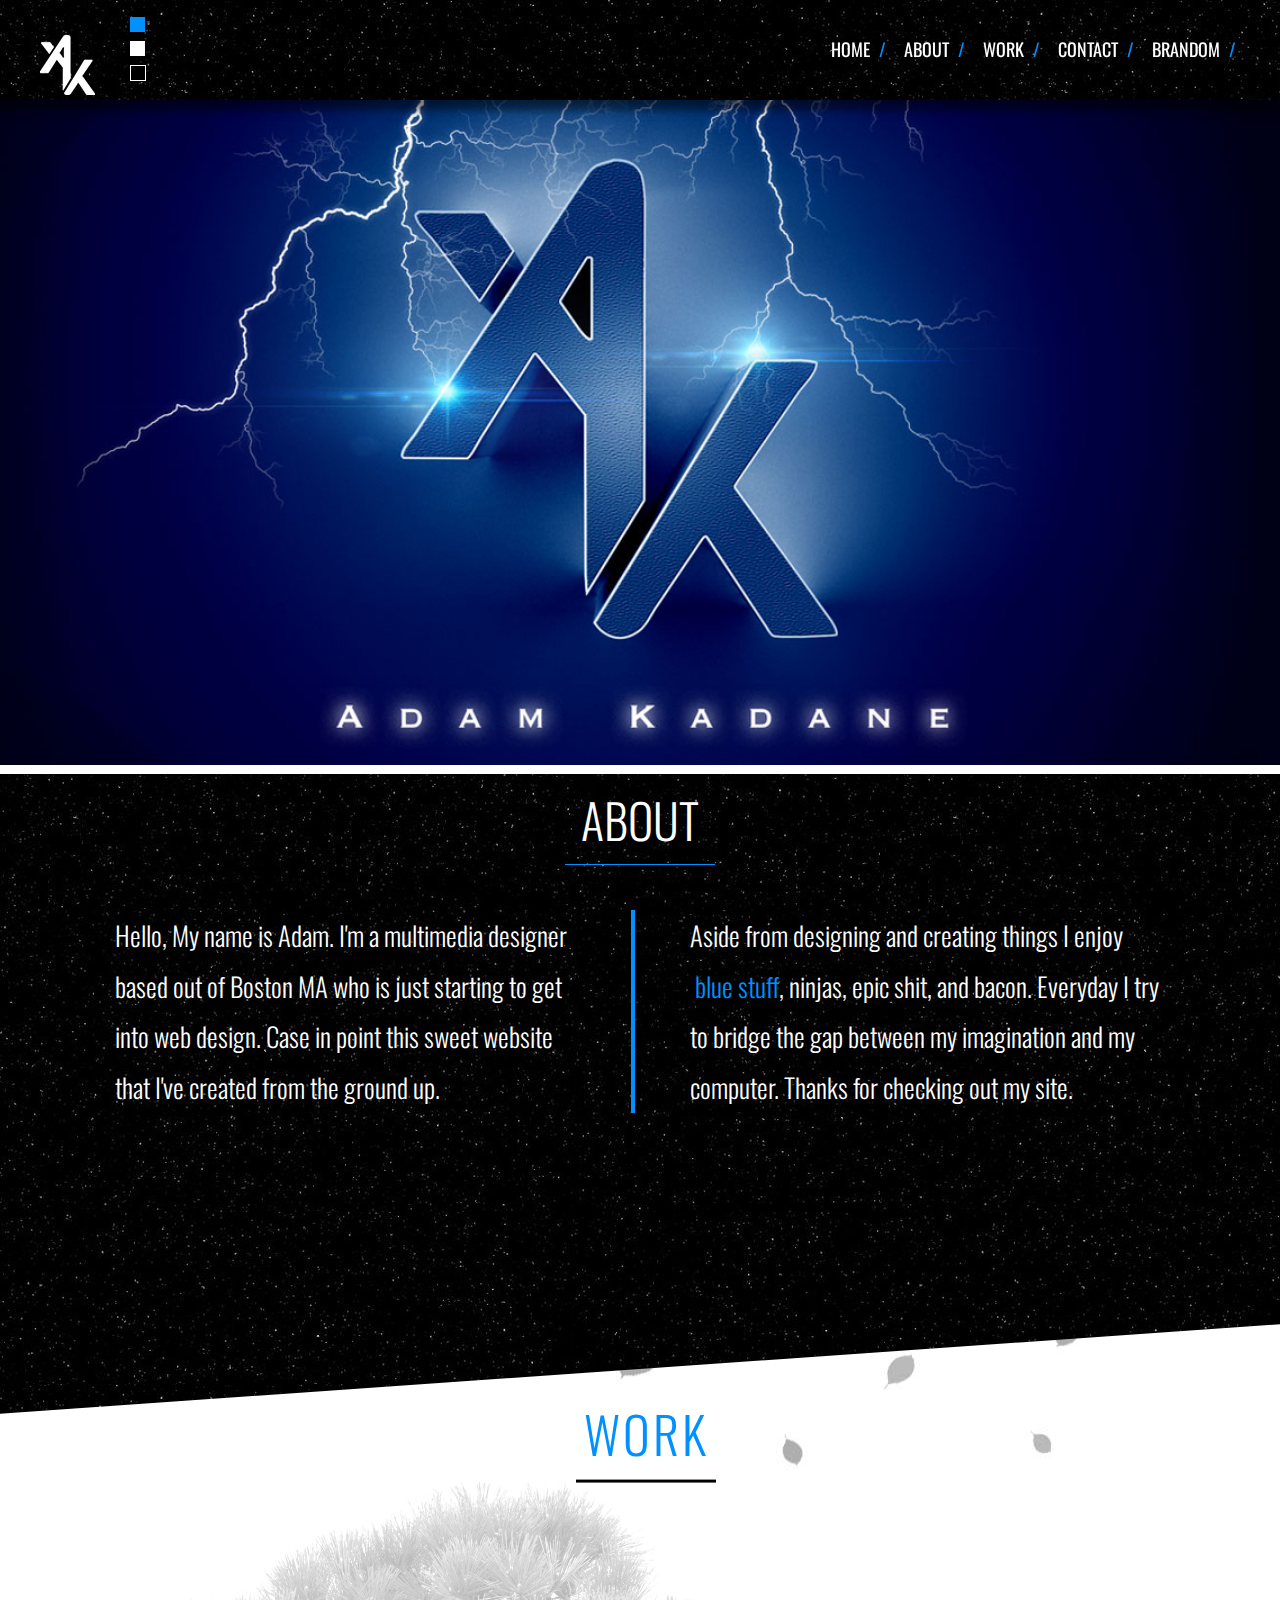
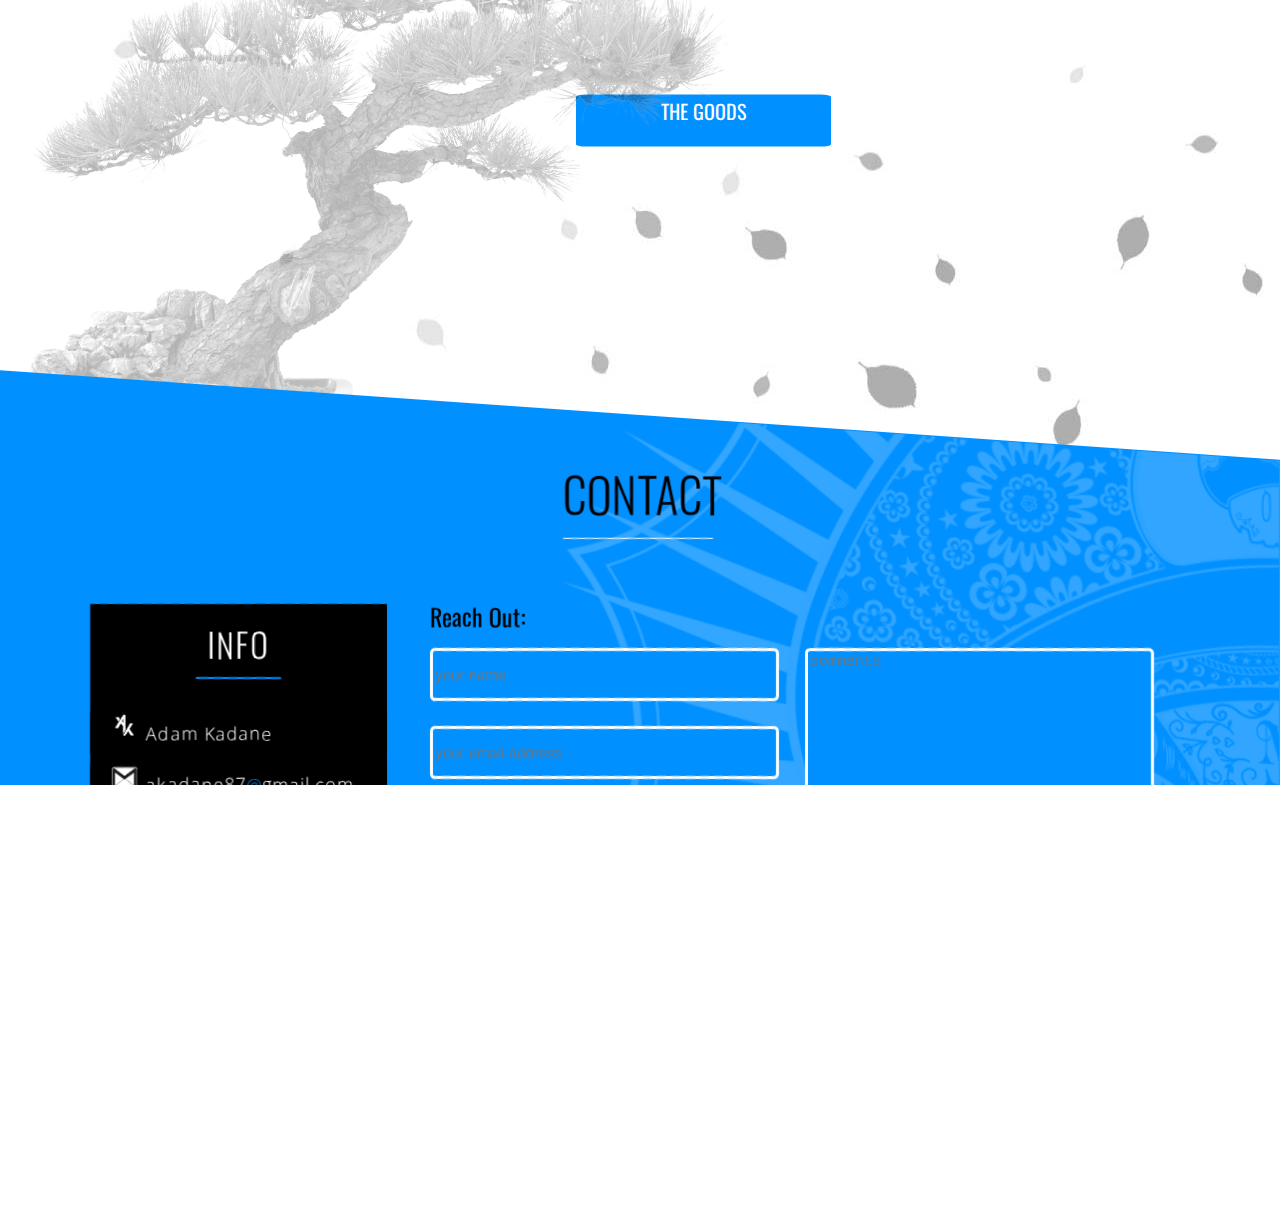
<file: index.html>
<!DOCTYPE html>
<html>
<head>
<title>Home</title>

<!-- LOAD RESET CSS FIRST -->
<link href="css/vendor/reset.css" rel="stylesheet" type="text/css">

<!-- LOAD FONTS -->
<link href='https://fonts.googleapis.com/css?family=Oswald:400,700,300' rel='stylesheet' type='text/css'>
<link href="https://fonts.googleapis.com/css?family=Open+Sans+Condensed:300" rel="stylesheet" type='text/css'>

<!-- LOAD NAVBAR CSS -->
<link href="css/nav_bar.css" rel="stylesheet" type="text/css">

<!-- LOAD MAIN CSS -->
<link href="css/main.css" rel="stylesheet" type="text/css">


<!-- LOAD HOME CSS -->
<link href="css/home.css" rel="stylesheet" type="text/css">

<!-- LOAD FOOTER CSS -->
<link href="css/footer.css" rel="stylesheet" type="text/css">

</head>
<body>

<div class="nav_bar">
	<div class="wrapper_logo">
		<div id="logo_nav"></div>
		<a href="#"><div id="box1" "hvr-grow"></div></a>
		<div id="box2"></div>
		<div id="box3"></div>
	</div>
		<nav>
		<ul>
			<li> <a href="#"> HOME </a><span class="blue"> / </span></li>
			<li> <a href="#about"> ABOUT </a><span class="blue"> / </span></li>
			<li> <a href="work.html"> WORK </a><span class="blue"> / </span></li>
			<li> <a href="#contact"> CONTACT </a><span class="blue"> / </span></li>
			<li> <a href="#"> BRANDOM </a><span class="blue"> / </span></li>
		</ul>
		</nav>
</div>


				<!-- //////    START HERO   /////// -->

<div class="hero"></div>




				<!-- //////    START ABOUT   /////// -->

<div id="about_target"></div>
<div id="about" data-stellar-background-ratio="10">
	<div id="wrapper_title_about"> <h1 class="title_about">ABOUT</h1> </div>
	<div id="wrapper_body_about">
		<div id="wrapper_about_left"> <p class="body_about"> Hello, My name is Adam. I'm a multimedia designer based out of Boston MA who is just starting to get into web design. Case in point this sweet website that I've created from the ground up.</p></div>
		<div id="wrapper_about_right"><p class="body_about">Aside from designing and creating things I enjoy <span class="blue">blue stuff</span>, ninjas, epic shit, and bacon. Everyday I try to bridge the gap between my imagination and my computer. Thanks for checking out my site.</p>
		</div>
	</div>
	<!--<img class="bacon" data-sr="vFactor 0.7, ease-in-out reset" src="images/astro_bacon_596x354_fL.png">-->
	<!--<img class="planet" data-stellar-ratio=".5" data-sr="vFactor 0.7, ease-in-out reset" src="images/planet_436x408.png">-->
</div>


<!-- //////    START WORK   /////// -->

<div id="work">
	<div class="wrapper_title_work"><h1 class="title_work">WORK</h1></div>
	<a href="work.html" class="work_button">THE GOODS</a>
	<!--<a href="work.html"><div class="skull"></div></a>-->
	<!-- <div id="bridge"></div> -->
	<div id="work_background" data-stellar-background-ratio="-2"></div>
	<div id="tree"></div>
</div>

               <!-- //////    START CONTACT   /////// -->

<div id="contact">
	<div id="mario">Its me Mario</div>
	<div id="wrapper_title_contact"> <h1 class="title_contact">CONTACT</h1> </div>

	<div id="wrapper_body_contact">

		<div id="contact_info">
			<div id="info_title_wrapper">
				<h1> INFO </h1>
			</div>
		<div class="icon_body_container_left">
			<div class="icon_wrapper">
				<img src="images/logo_AK_white_75x75.png" class="icon_flex" alt="name">
				<p class="info_description">Adam Kadane</p>
			</div>
			<div class="icon_wrapper">
				<img src="images/gmail2_icon_white_130x130.png" class="icon_flex" alt="email">
				<p class="info_description">akadane87<span class="blue_info">@</span>gmail<span class="blue_info">.</span>com </p>
			</div>
			<div class="icon_wrapper resume_clear_right">
				<a href="#" id="resume">
				<img src="images/resume_icon_white_130x130.png" class="icon_flex" alt="email">
				<p class="info_description">Resume</p>
				</a>
			</div>
		</div>
		<div class="icon_body_container_left">
			<div class="icon_wrapper">
				<img src="images/gmail2_icon_white_130x130.png" class="icon_flex" alt="email">
				<p class="info_description">781<span class="blue_info">-</span>724<span class="blue_info">-</span>4343</p>
			</div>
			<div class="icon_wrapper">
				<a href="https://www.linkedin.com/in/adamkadane">
				<img src="images/linkedin_icon_white_130x130.png" class="icon_flex" alt="email">
				<p class="info_description">linkedin<span class="blue_info">.</span>com<span class="blue_info">/</span>in<span class="blue_info">/</span>adamkadane</p>
				</a>
			</div>
			<div class="icon_wrapper">
				<a href="https://github.com/akadane87">
				<img src="images/linkedin_icon_white_130x130.png" class="icon_flex" alt="email">
				<p class="info_description">github<span class="blue_info">.</span>com<span class="blue_info">/</span>akadane87</p>
				</a>
			</div>
		</div>
		</div> <!-- /////// END INFO BOX //////// -->


			<!-- /////// START FORM //////// -->
		<form id="contact_form">
			<h1 class="contact_subheader"> Reach Out: </h1>
			<div class="form_column" >
				<input type="text" name="Name" placeholder="your name" class="field" required="">
				<input type="text" name="Email" placeholder="your email address" class="field" required="">
				<input type="text" name="Phone" placeholder="your phone (optional)" class="field" >
				<input type="text" name="Subject" placeholder="subject" class="field" required="">
			</div>
			<div class="form_column" >
				<textarea type="text" name="Comments" placeholder="comments" id="comment" required=""></textarea>
				<input type="submit" name="" placeholder="your name"  id="submit" required="" class="hvr-grow">
			</div>
		</form>
		<!-- <div id="wrapper_contact_left"> <p class="body_contact_left"> I am currently taking on new projects. If you feel like I’m the man for the job, please feel free to reach out so we can diccuss things further.</p></div>
		<div id="wrapper_contact_right"><p class="body_contact_right">Whether you would like my services for a project, get extra information about my work, ask me about this site or just say hello then I would love to hear from you.</p>
		</div>
	</div>
	<div id="wrapper_icons">
		<a href="#"><div id="gmail"></div></a>
		<a href="https://www.linkedin.com/in/adamkadane"><div id="linkedin"></div></a>
		<a href="#" id="resume"><div id="resume_icon"></div></a> -->
	</div>
</div> <!-- End Contact -->


	<footer>
		<div class="footer_wrapper_logo">
			<div id="logo_footer"></div>
			<div id="footer_wrapper_text">
				<p class="footer_info">Adam Kadane</p>
				<p class="footer_info">781<span class="blue_span">-</span>724<span class="blue_span">-</span>4343</p>
				<p class="footer_info">akadane87<span class="blue_span">@</span>gmail<span class="blue_span">.</span>com</p>
				<p class="footer_info">akadane87<span class="blue_span">.</span>carbonmade<span class="blue_span">.</span>com</p>
			</div>
		</div>
		<div id="footer_icon_body">
			<div class="footer_icon_wrapper">
				<a href="mailto:akadane87@gmail.com" class="icon_position hvr-grow">
					<div id="footer_gmail"></div>
				</a>
				<a href="https://www.linkedin.com/in/adamkadane" class="icon_position hvr-grow">
					<div id="footer_linkedin"></div>
				</a>
				<a href="#" id="resume" class="icon_position hvr-grow">
					<div  id="footer_resume"></div>
				</a>
			</div>
				<p class="back_to_top">
					<a href="#about_target"><span class="blue_span">/</span>  BACK TO TOP  </a>
				</p>
		</div>
	</footer>

<!-- LOAD JQUERY FIRST -->
<script src="https://code.jquery.com/jquery-1.11.3.min.js"></script>

<!-- LOAD STELLAR  -->
<script type="text/javascript" src="js/vendor/jquery.stellar.js"></script>

<!-- LOAD REVEAL -->
<script type="text/javascript" src="js/vendor/reveal.js"></script>

<!-- LOAD MAIN JS -->
<script type="text/javascript" src="js/main.js"></script>

<!-- LOAD NAVBAR JS -->
<script type="text/javascript" src="js/nav_bar.js"></script>

<!-- LOAD HOME JS -->
<script type="text/javascript" src="js/home.js"></script>

<script type="text/javascript">

    // jQuery snippet for changing HTML form into JSON
    (function ($) {
      $.fn.serializeFormJSON = function () {
        var o = {};
        var a = this.serializeArray();
        $.each(a, function () {
          if (o[this.name]) {
            if (!o[this.name].push) { o[this.name] = [o[this.name]]; }
            o[this.name].push(this.value || '');
          } else { o[this.name] = this.value || ''; }
        });
        return o;
      };
    })(jQuery);

    // When  the form is submitted...
    $('#contact_form').submit(function(e) {
      // prevent default submiting form
      e.preventDefault();

      // serialize data to JSON
      var data = $('#contact_form').serializeFormJSON();

      $.ajax({
      	// OUR API GOES HERE
        url: 'https://sheetsu.com/apis/v1.0/27022a0d7e30',
        data: data,
        dataType: 'json',
        type: 'POST',

        // place for handling successful response
        // showing (redirecting to) something like /thanks.html
        // page could be a good idea
        success: function(data) {
          // window.location.href = 'thank_you.html';
          alert("Form Submitted");
        },

        // handling error response
        error: function(data) {
        	alert("Error, please submit again.");
          console.log(data);
        }
      });

      return false;
    });
</script>

</body>
</html>
</file>
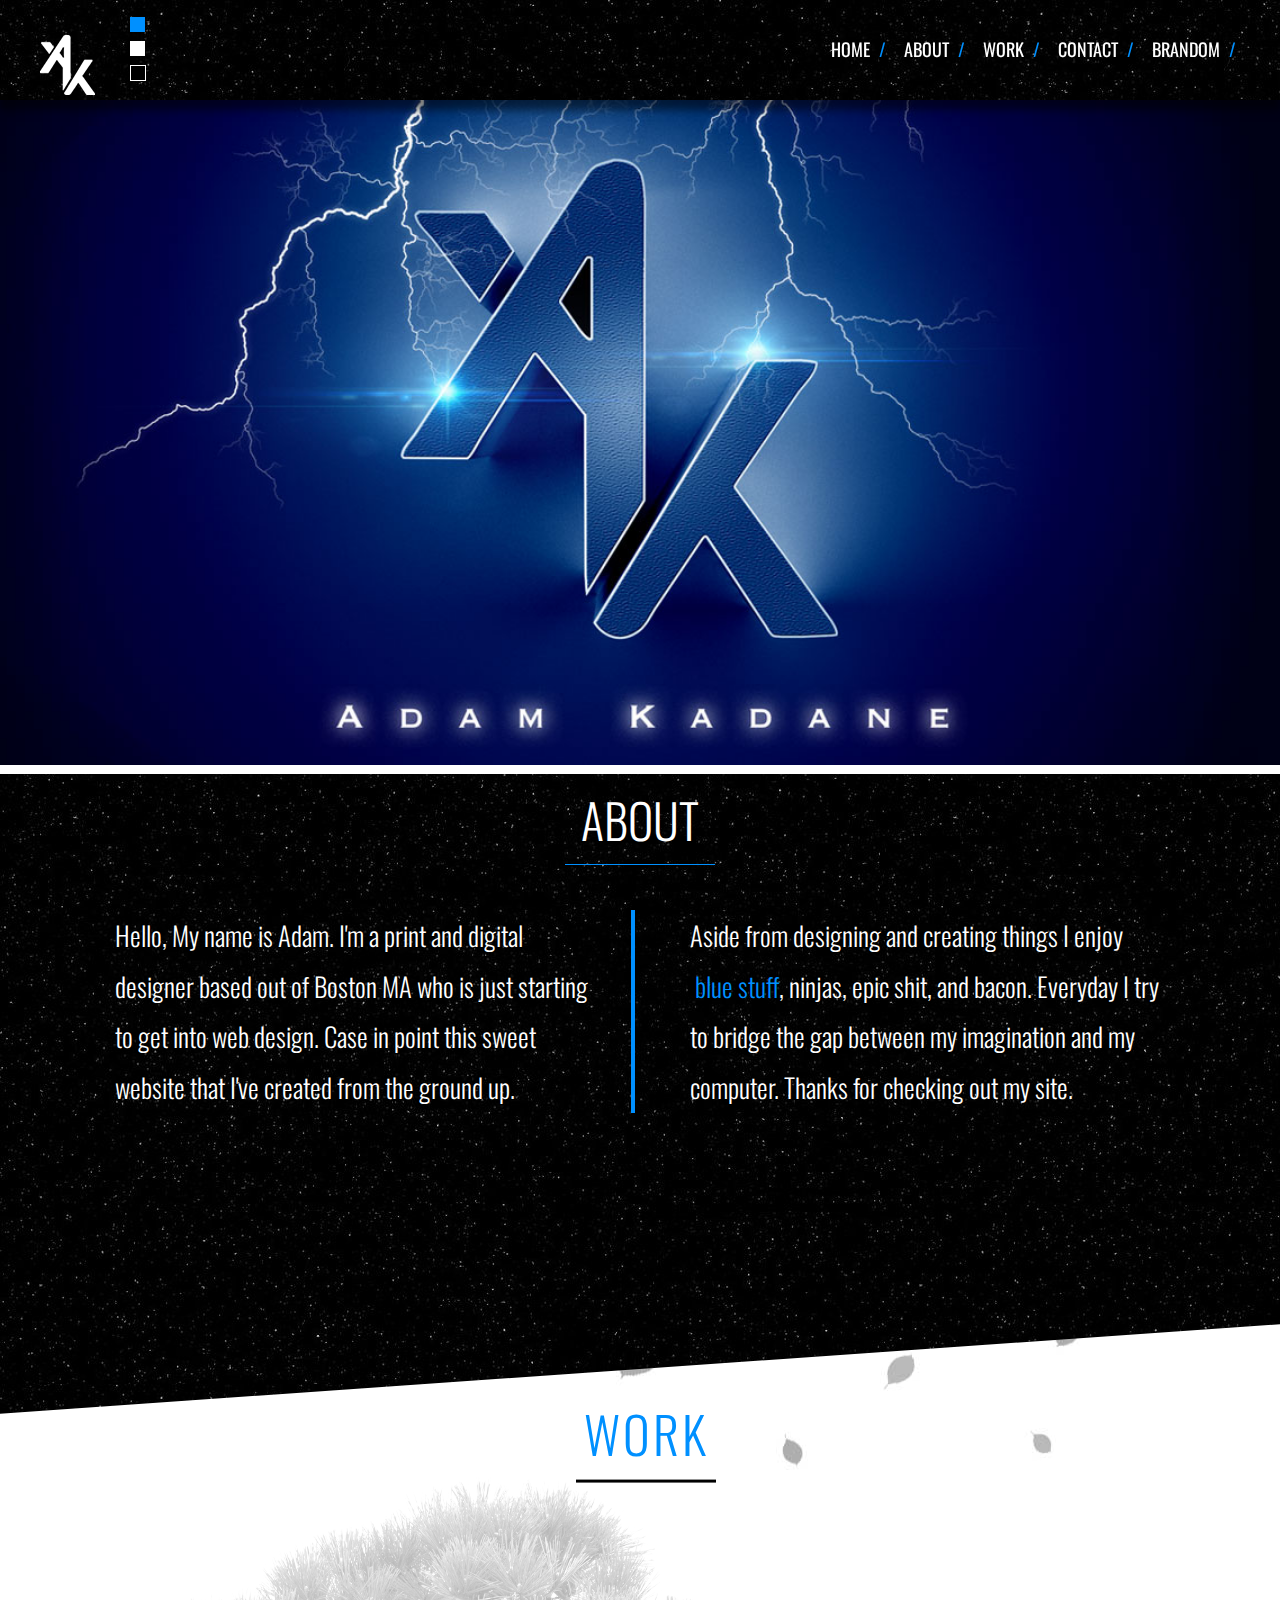
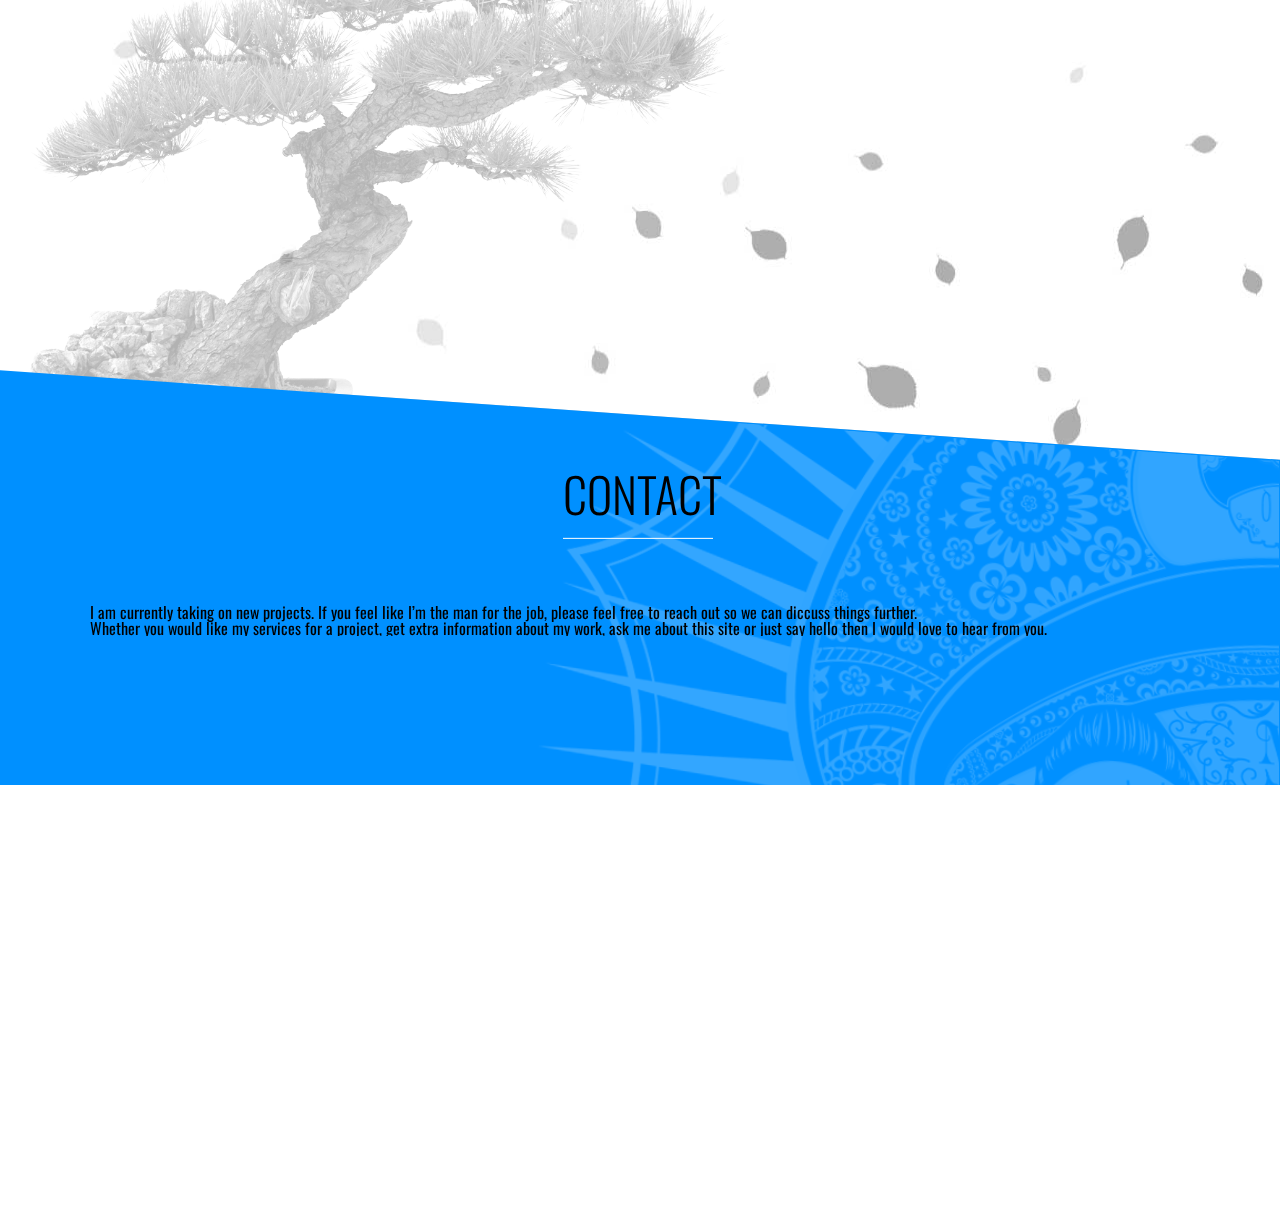
<file: home.html>
<!DOCTYPE html>
<html>
<head>
<title>Home</title>

<!-- 
LOAD RESET CSS FIRST -->
<link href="css/vendor/reset.css" rel="stylesheet" type="text/css">

<!-- LOAD FONTS -->
<link href='http://fonts.googleapis.com/css?family=Oswald:400,700,300' rel='stylesheet' type='text/css'>

<!-- LOAD MAIN CSS -->
<link href="css/main.css" rel="stylesheet" type="text/css">


<!-- LOAD NAVBAR CSS -->
<link href="css/nav_bar.css" rel="stylesheet" type="text/css">

<!-- LOAD HOME CSS -->
<link href="css/home.css" rel="stylesheet" type="text/css">

<!-- LOAD FOOTER CSS -->
<link href="css/footer.css" rel="stylesheet" type="text/css">

</head>
<body>

<div class="nav_bar">
	<div class="wrapper_logo">
		<div id="logo_nav"></div>
		<a href="#"><div id="box1" "hvr-grow"></div></a>
		<div id="box2"></div>
		<div id="box3"></div>
	</div>
		<nav>
		<ul>
			<li> <a href="#"> HOME </a><span class="blue"> / </span></li>
			<li> <a href="#about"> ABOUT </a><span class="blue"> / </span></li>
			<li> <a href="work.html"> WORK </a><span class="blue"> / </span></li>
			<li> <a href="#contact"> CONTACT </a><span class="blue"> / </span></li>
			<li> <a href="#"> BRANDOM </a><span class="blue"> / </span></li>
		</ul>
		</nav>
</div>

<div class="hero"></div>
<div id="about_target"></div>
<div id="about" data-stellar-background-ratio="10">
	<div id="wrapper_title_about"> <h1 class="title_about">ABOUT</h1> </div>
	<div id="wrapper_body_about">
		<div id="wrapper_about_left"> <p class="body_about"> Hello, My name is Adam. I'm a print and digital designer based out of Boston MA who is just starting to get into web design. Case in point this sweet website that I've created from the ground up.</p></div>
		<div id="wrapper_about_right"><p class="body_about">Aside from designing and creating things I enjoy <span class="blue">blue stuff</span>, ninjas, epic shit, and bacon. Everyday I try to bridge the gap between my imagination and my computer. Thanks for checking out my site.</p>
		</div>
	</div>
	<img class="bacon" data-sr="vFactor 0.7, ease-in-out reset" src="images/astro_bacon_596x354_fL.png">
	<img class="planet" data-stellar-ratio=".5" data-sr="vFactor 0.7, ease-in-out reset" src="images/planet_436x408.png">
</div>

<div id="work">
	<div class="wrapper_title_work"><h1 class="title_work">WORK</h1></div>
	<a href="work.html"><div class="skull"></div></a>
	<!-- <div id="bridge"></div> -->
	<div id="work_background" data-stellar-background-ratio="-2"></div>
	<div id="tree"></div>
</div>


<div id="contact">
	<div id="mario">Its me Mario</div>
	<div id="wrapper_title_contact"> <h1 class="title_contact">CONTACT</h1> </div>
	<div id="wrapper_body_contact">
		<div id="wrapper_contact_left"> <p class="body_contact_left"> I am currently taking on new projects. If you feel like I’m the man for the job, please feel free to reach out so we can diccuss things further.</p></div>
		<div id="wrapper_contact_right"><p class="body_contact_right">Whether you would like my services for a project, get extra information about my work, ask me about this site or just say hello then I would love to hear from you.</p>
		</div>
	</div>
	<div id="wrapper_icons">
		<a href="#"><div id="gmail"></div></a>
		<a href="https://www.linkedin.com/in/adamkadane"><div id="linkedin"></div></a>
		<a href="#" id="resume"><div id="resume_icon"></div></a>
	</div>
</div>

<footer>
<div class="footer_wrapper_logo">
	<div id="logo_footer"></div>
		
</div>
</footer>

<!-- LOAD JQUERY FIRST -->
<script src="http://code.jquery.com/jquery-1.11.3.min.js"></script>

<!-- LOAD STELLAR  -->
<script type="text/javascript" src="js/vendor/jquery.stellar.js"></script>

<!-- LOAD REVEAL -->
<script type="text/javascript" src="js/vendor/reveal.js"></script>

<!-- LOAD MAIN JS -->
<script type="text/javascript" src="js/main.js"></script>

<!-- LOAD NAVBAR JS -->
<script type="text/javascript" src="js/nav_bar.js"></script>

<!-- LOAD HOME JS -->
<script type="text/javascript" src="js/home.js"></script>


</body>
</html>
</file>
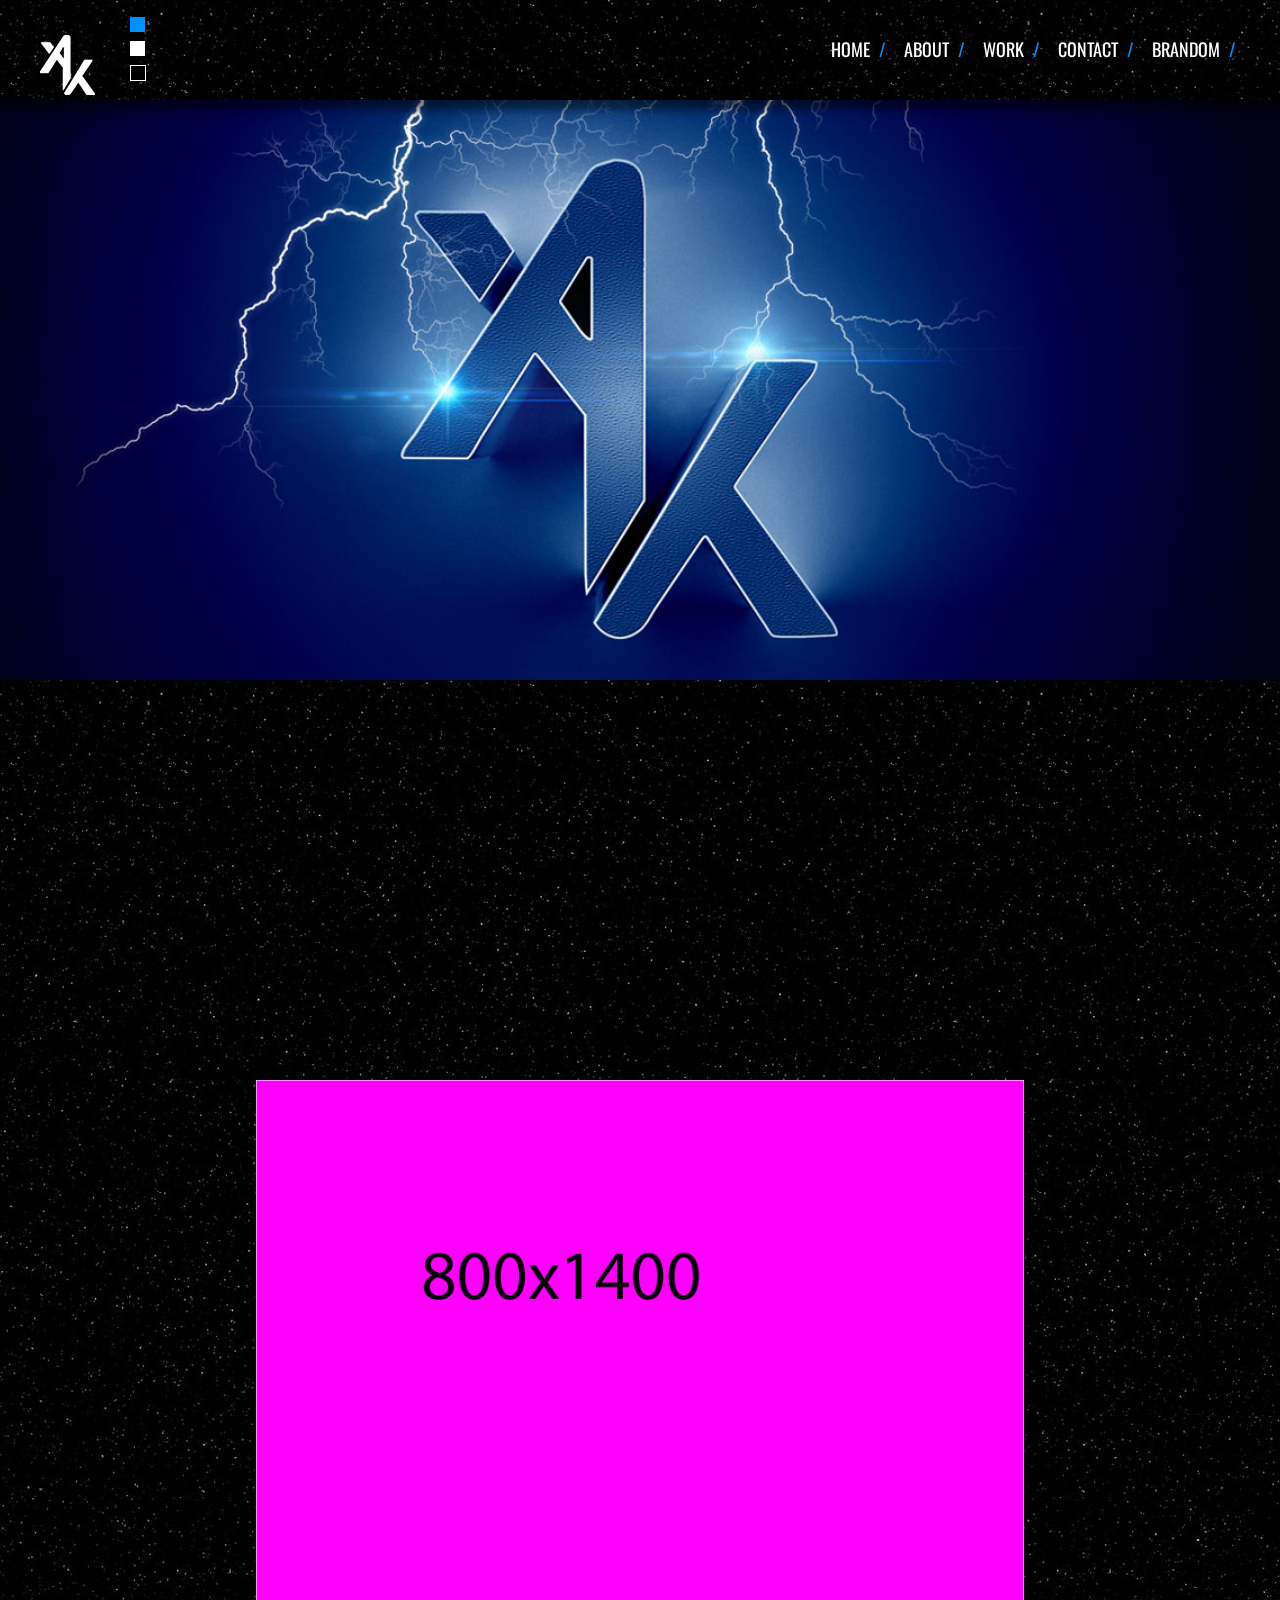
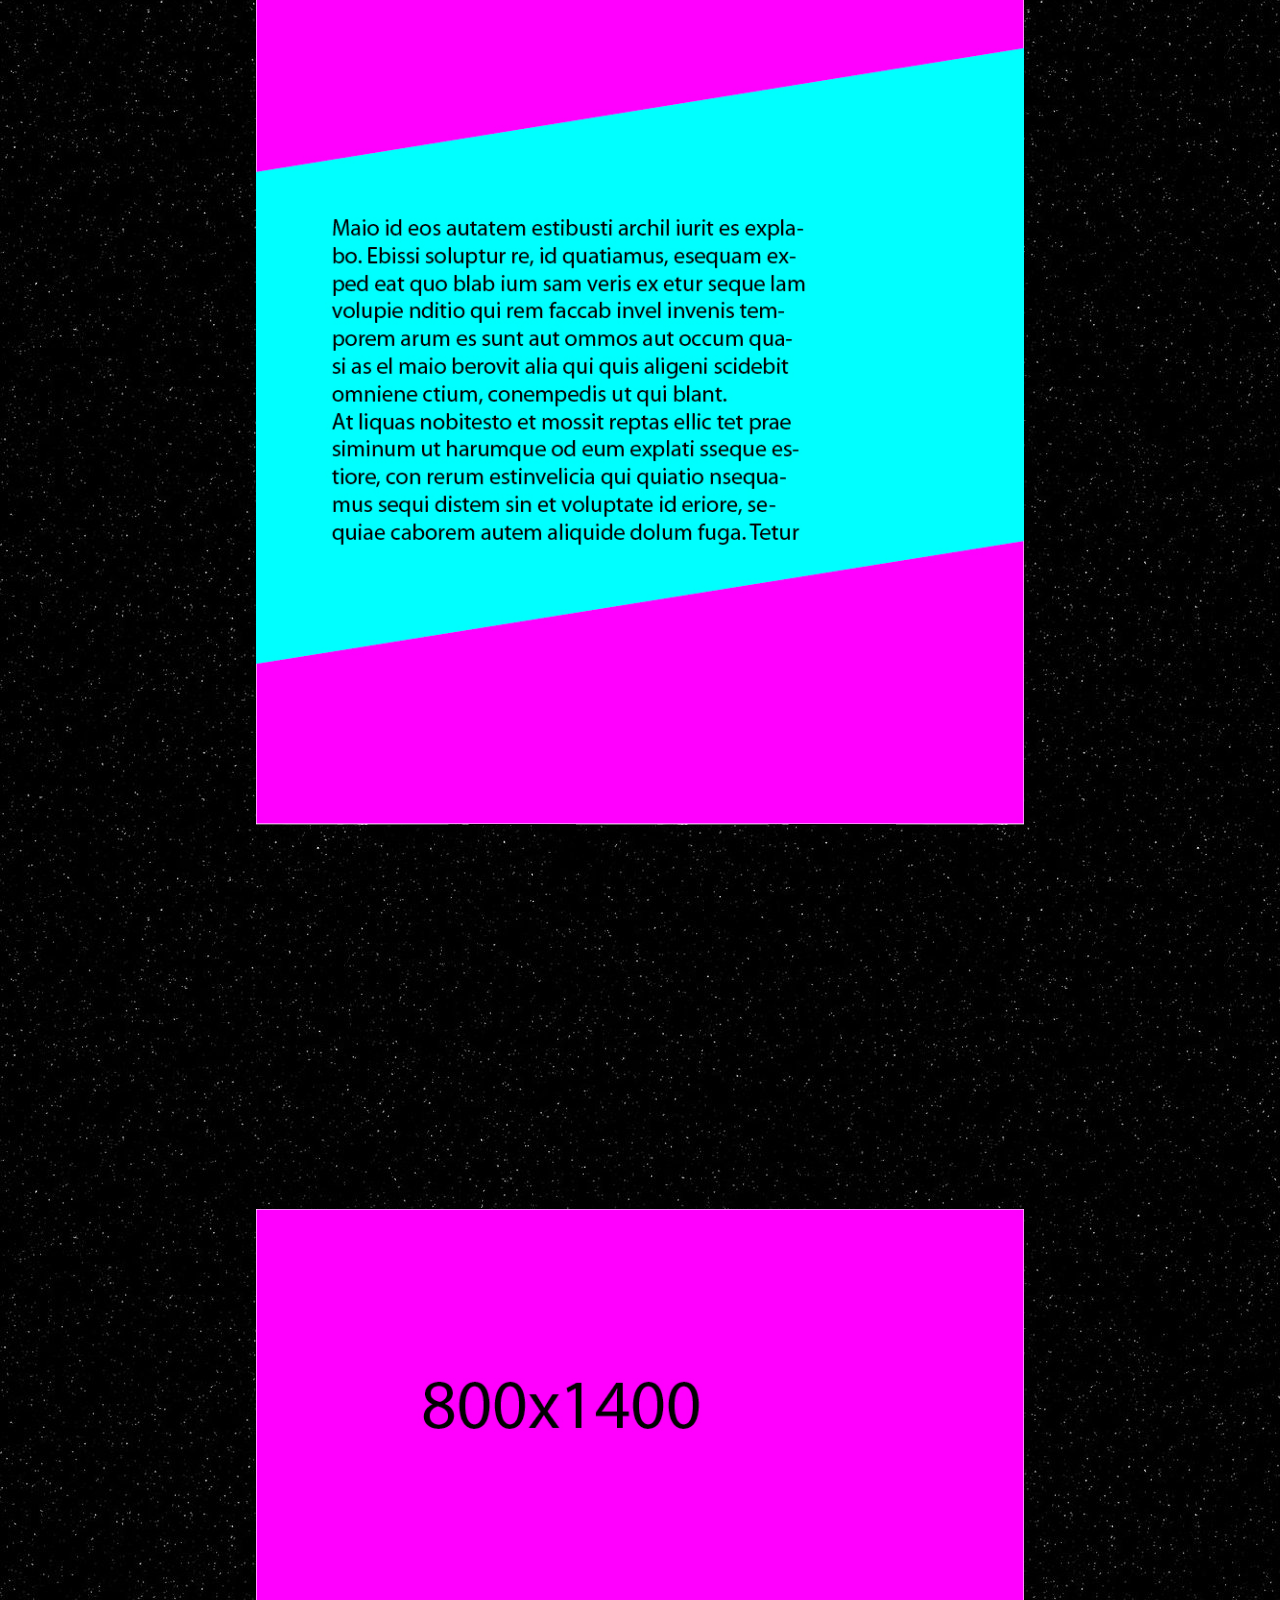
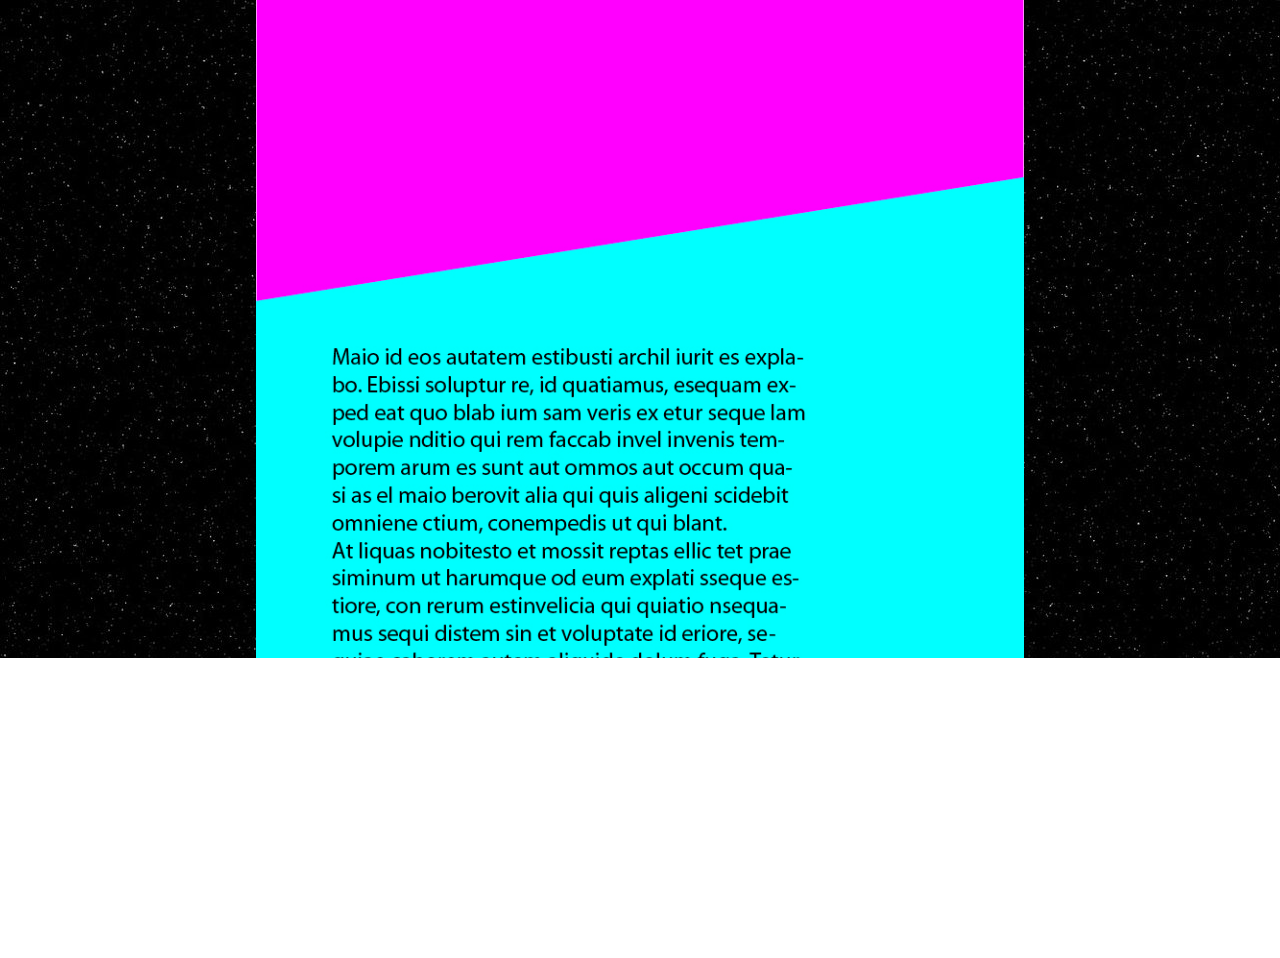
<file: work2.html>
<!DOCTYPE html>
<html>
<head>
<title>Work</title>

<!-- 
LOAD RESET CSS FIRST -->
<link href="css/vendor/reset.css" rel="stylesheet" type="text/css">

<!-- LOAD LIGHTBOX -->
<link href="css/vendor/lightbox.css" rel="stylesheet" type="text/css">

<!-- LOAD FONTS -->
<link href='http://fonts.googleapis.com/css?family=Oswald' rel='stylesheet' type='text/css'>

<!-- LOAD MAIN CSS -->
<link href="css/main.css" rel="stylesheet" type="text/css">


<!-- LOAD NAVBAR CSS -->
<link href="css/nav_bar.css" rel="stylesheet" type="text/css">

<!-- LOAD WORK CSS -->
<link href="css/work.css" rel="stylesheet" type="text/css">


</head>
<body>



<div class="nav_bar">
	<div class="wrapper_logo">
		<div id="logo_nav"></div>
		<a href="#"><div id="box1" "hvr-grow"></div></a>
		<div id="box2"></div>
		<div id="box3"></div>
	</div>
	<nav>
		<ul>
			<li> <a href="#"> HOME </a><span class="blue"> / </span></li>
			<li> <a href="#about"> ABOUT </a><span class="blue"> / </span></li>
			<li> <a href="work.html"> WORK </a><span class="blue"> / </span></li>
			<li> <a href="#contact"> CONTACT </a><span class="blue"> / </span></li>
			<li> <a href="#"> BRANDOM </a><span class="blue"> / </span></li>
		</ul>
	</nav>
</div>


<!-- ///////   FIRST BACKGROUND IMAGE   /////// -->
<div class="hero"></div>



<!-- ///////   PROJECT MAIN   /////// -->
<div id="about_target"></div>
<div class="project_main" data-stellar-background-ratio="10">
	<div id="wrapper_title_about"> 
		<h1 class="title_about">SCROLL DOWN</h1> 
	</div>
	<div class="project_wrapper"> 
		
		<!-- 	Image Lightbox
		thumbnail class creates size of lightbox thumbnail
		thumbnail-pic1 is the thumbnail background image -->
		<div class="thumbnail thumbnail-pic1">
			<!-- href is the first lightbox image that pops up -->
			<a href="images/mario_1440x700.png" data-lightbox="image-1" data-title="My Caption">
				<!-- src is the project desciption in front of thumbnail -->
			   <img src="images/ProjectThumb1_800x1400.jpg">
			</a>
			<!-- Add additonal a href's after "project descrition" to add to gallery
			data-lightbox "name" must match for gallery -->
			<a href="images/tree_692x569.png" data-lightbox="image-1" data-title="My Caption"></a>
		</div>


	</div>


<div class="project_wrapper"> 
		
		<!-- 	Image Lightbox
		thumbnail class creates size of lightbox thumbnail
		thumbnail-pic1 is the thumbnail background image -->
		<div class="thumbnail thumbnail-pic1">
			<!-- href is the first lightbox image that pops up -->
			<a href="images/mario_1440x700.png" data-lightbox="images-2" data-title="My Caption">
				<!-- src is the project desciption in front of thumbnail -->
			   <img src="images/ProjectThumb1_800x1400.jpg">
			</a>
			<!-- Add additonal a href's after "project descrition" to add to gallery
			data-lightbox "name" must match for gallery -->
			<a href="images/tree_692x569.png" data-lightbox="images-2" data-title="My Caption"></a>
		</div>


	</div>

</div>


<!-- LOAD JQUERY FIRST -->
<script src="http://code.jquery.com/jquery-1.11.3.min.js">
</script>

<!-- LOAD STELLAR  -->
<script type="text/javascript" src="js/vendor/jquery.stellar.js"></script>

<!-- LOAD REVEAL -->
<script type="text/javascript" src="js/vendor/reveal.js"></script>

<!-- LOAD LIGHTBOX -->
<script type="text/javascript" src="js/vendor/lightbox.js"></script>

<!-- LOAD MAIN JS -->
<script type="text/javascript" src="js/main.js"></script>

<!-- LOAD NAVBAR JS -->
<script type="text/javascript" src="js/nav_bar.js"></script>
</body>
</file>
<file: css/nav_bar.css>
/* NAVBAR STYLES */
.nav_bar{
	margin: auto;
	width: 100%;
	height: 100px;
	position: fixed;
	background-image: url(../images/starry_sky.jpg);
	box-shadow: 0px 10px 8px rgba(0, 0, 0, 0.5);
	z-index: 5000;
}

/* NAVBAR LOGO STYLES */
.wrapper_logo {
	float: left;
}
#logo_nav {
	width: 75px;
	height: 75px;
	background-image: url(../images/logo_AK_white_75x75.png);
	background-repeat: no-repeat;
	clear: right;
	float: left;
	margin: 13px 25px 0px 30px;
}
#box1{
	width: 15px;
	height: 15px;
	background-color: rgb(0, 144, 255);
	margin: 17px 15px 9px 130px;
}
#box2{
	width: 15px;
	height: 15px;
	background-color: white;
	margin: 5px 15px 9px 130px;
}
#box3{
	width: 14px;
	height: 14px;
	background-color: black;
	border: 1px solid white;
	margin: 5px 15px 9px 130px;
}
/* NAVBAR LIST STYLES */
.nav_bar nav {
	float: right;
	margin-right: 2%;
	margin-top: 40px;

}

/*@media screen and (max-width: 860px) {
    .nav_bar nav{
        padding-bottom: 35px;

    }*/

.nav_bar ul {
	list-style: none;
}
.nav_bar li {
	display: inline-block;
	float: left;
	color: white;
	background-color: ;
	padding-right: 18px;
	font-size: 18px;
}
/* NAVBAR LINK STYLES */
a {
	text-decoration: none;
}
a:link {
    text-decoration: none;
    color: white;
}
a:visited {
    text-decoration: none;
    color: white;
}
a:hover {
    background-color: rgb(0,144,255);
}
a:active {
    text-decoration: none;
}
.blue{
	color: rgb(0, 144, 255);
	padding-left: 5px;
}
</file>
<file: css/main.css>
/* MAIN STYLES */
html, body {
	font-family: 'Oswald', sans-serif;
  max-width: 100%;
  overflow-x: hidden;
}
.main{
	background-image: url(../images/starry_sky_invert.jpg);
	position: fixed;
}

/* HERO IMAGE STYLES */
.hero{
	height: 75%;
  width: 100%;
  background-image: url(../images/AK_3d_1430x600_high.jpg);
  background-size: cover;
	background-position: center;
  position: fixed;
  top: 90px;
  z-index: -1;
}

@media (max-width: 1025px) {
.hero {
    height: 60%;
    top: 100px;
	}
}

@media (max-width: 830px) {
.hero {
    height: 60%;
    top: 100px;
	}
}

@media (max-width: 630px) {
.hero {
    height: 55%;
    top: 100px;
	}
}

/* GROW EFFECT */
.hvr-grow {
  display: inline-block;
  vertical-align: middle;
  -webkit-transform: translateZ(0);
  transform: translateZ(0);
  box-shadow: 0 0 1px rgba(0, 0, 0, 0);
  -webkit-backface-visibility: hidden;
  backface-visibility: hidden;
  -moz-osx-font-smoothing: grayscale;
  /**** how long it takes to grow *****/
  -webkit-transition-duration: 0.3s;
  transition-duration: 0.3s;
  -webkit-transition-property: transform;
  transition-property: transform;
}
.hvr-grow:hover, .hvr-grow:focus, .hvr-grow:active {
 /*** how large it grows ***/
  -webkit-transform: scale(1.1);
  transform: scale(1.1);
}
</file>
<file: css/home.css>
/* ABOUT SECTION STYLES*/
#about {
    width: 100%;
    height: 760px;
    background-image: url(../images/starry_sky.jpg);
    position: relative;
    top: 86vh;
}

@media (max-width: 1025px) {
	#about {
    width: 100%;
    height: 760px;
    background-image: url(../images/starry_sky.jpg);
    position: relative;
    top: 72vh;
	}
}

@media (max-width: 830px) {
	#about {
    width: 100%;
    height: 760px;
    background-image: url(../images/starry_sky.jpg);
    position: relative;
    top: 72vh;
	}
}

@media (max-width: 630px) {
	#about {
    width: 100%;
    height: 760px;
    background-image: url(../images/starry_sky.jpg);
    position: relative;
    top: 67vh;
	}
}

#wrapper_title_about{
	width: 150px;
	margin: auto;
	border-bottom: solid 1px rgb(0, 144, 255);
}
.title_about{
	text-align: center;
	color: white;
	font-size: 36pt;
	font-weight: 300;
	padding-bottom: 20px;
	padding-top: 22px;
}
#wrapper_body_about{
	width: 1050px;
	margin:auto;
	padding-top: 45px;
}
#wrapper_about_left{
	width: 475px;
}
#wrapper_about_right{
	width: 475px;
	float: right;
	padding-left: 55px;
	border-left: solid 4px rgb(0, 144, 255);
}
.body_about{
	font-size: 20pt;
	font-weight: 300;
	color: white;
	line-height: 190%;
	float: left;
}
.bacon {
	position: relative;
	top: 5px;
}
.planet{
	float: right;
	margin-right: -10%;
	-ms-transform: rotate(0deg); /* IE 9 */
    -webkit-transform: rotate(0deg); /* Chrome, Safari, Opera */
  transform: rotate(0deg);
}

/* WORK SECTION STYLES*/
#work {
    width: 100%;
    height: 750px;
    transform: skewY(-4deg);
    position: relative;
    top: 609px;
}
.wrapper_title_work{
	width: 140px;
	position: absolute;
	padding-top: 40px;
	margin-left: 45%;
	transform: skewY(0deg);
}
.title_work{
	text-align: center;
	color: rgb(0, 144, 255);
	font-size: 38pt;
	font-weight: 300;
	letter-spacing: 3px;
	border-bottom: solid 3px black;
	padding-bottom: 20px;
	transform: skewY(4deg);
}

.work_button {
    display: block;
    width: 19%;
    height: 40px;
    font-size: 20px;
    background-color: rgb(0, 144, 255);
    color: black;
    transform: skewY(4deg);
    text-align: center;
    position: absolute;
    top: 330px;
    padding: 6px;
    border: 0px solid rgb(0, 144, 255);
    border-radius: 4%;
    margin-left: 45%;
}

#work_background{
	width: 100%;
	height: 100%;
	background-image: url(../images/leaves1_1440x700.jpg);
}
#tree {
    background-image: url(../images/Bonsai1_BW_1200x922.png);
    background-repeat: no-repeat;
    background-size: 100%;
    opacity: .3;
    position: absolute;
    top: 85px;
    left: 0;
    height: 633px;
    width: 58%;
    transform: skewY(4deg);
}

@media (max-width: 1025px) {
	#work {
    width: 100%;
    height: 780px;
    transform: skewY(-4deg);
    position: relative;
    top: 504px;
}
#tree {
	/* background-image: url(../images/tree_692x569_2.png); */
	background-repeat: no-repeat;
	background-size: 100%;
	opacity: .3;
	position: absolute;
	top: 140px;
	/* left: -20px; */
	height: 600px;
	width: 81%;
	}
}

@media (max-width: 890px) {
	#tree {
    width: 720px;
    height: 690px;
    /* transform: skewY(-4deg); */
    position: fixed;
    top: 190px;
	}
}

/*/////////// CONTACT SECTION STYLES /////////*/
#contact {
    width: 100%;
		height: 750px;
    /* overflow: auto; */
    background-color: rgb(0,144,255);
    position: relative;
		top: 505px;
    transform: skewY(4deg);
    /* margin-bottom: 5%; */
}

@media (max-width: 1025px) {
	#contact {
    width: 100%;
    height: 750px;
    /* overflow: auto; */
    background-color: rgb(0,144,255);
    position: relative;
    top: 432px;
    transform: skewY(4deg);
    /* margin-bottom: 5%; */
	}
}

@media (max-width: 924px) {
	#contact {
		height: 970px;
	}
}

@media (max-width: 660px) {
	#contact {
		height: 1270px;
	}
}

#wrapper_title_contact{
	width: 150px;
	margin-left: 44%;
	/*position: relative;
	top: 50px;*/
	border-bottom: solid 1px white;
	transform: skewY(-4deg);
	padding-top: 30px;
}
.title_contact{
	text-align: center;
	color: black;
	font-size: 36pt;
	font-weight: 300;
	padding-bottom: 20px;
	padding-top: 25px;
}


#mario {
    width: 961px;
    height: 666px;
    margin-right: 0%;
    margin-bottom: 0;
    border: solid black 1px;
    background-image: url(../images/mario_900x600.png);
    background-clip: content-box;
    mix-blend-mode: screen;
    background-size: cover;
    background-repeat: no-repeat;
    position: absolute;
    right: 0;
    opacity: .2;
}

/*/////// START INFO BOX /////////*/

#wrapper_body_contact {
    /* width: 90%; */
    margin: 0px 7%;
    overflow: auto;
    padding: 65px 0px 0px 0px;
    transform: skewY(-4deg);
    /*border: 1px solid pink;*/
}

#contact_info {
    /* position: absolute; */
    /* left: 5%; */
    width: 27%;
    height: 460px;
    margin-right: 3%;
    float: left;
    /* display: inline-block; */
    background-color: black;
    /* clear: both; */
}

@media (max-width: 924px) {
	#contact_info {
    width: 100%;
    height: 295px;
    overflow: scroll;
    margin-bottom: 22px;
    margin-right: 0%;
    /* position: relative; */
	}
}

#info_title_wrapper {
    /* letter-spacing: 2px; */
    /* text-align: center; */
    /* margin-bottom: 42px; */
    padding: 24px;
    /* border-bottom: 2px solid rgb(0,144,255); */
}


#info_title_wrapper h1 {
    margin: auto;
    width: 34%;
    color: white;
    font-size: 25pt;
    font-weight: 300;
    letter-spacing: 2px;
    text-align: center;
    border-bottom: 2px solid rgb(0,144,255);
    padding-bottom: 16px;
}

.icon_body_container_left, .icon_body_container_right {
    /*border: solid 1px pink;*/
		overflow: auto;
}

.icon_wrapper {
    margin-top: 3%;
    border: solid 1px /*yellow*/;
}

.icon_flex {
    height: auto;
    width: 2vw;
    background-size: contain;
    display: inline-block;
    float: left;
    margin-left: 7%;
    margin-right: 3%;
}

.info_description {
    font-family: 'Open Sans Condensed', sans-serif;
    color: white;
    font-size: 2vh;
    font-weight: 100;
    letter-spacing: 1px;
    margin: 11px 0px 11px 3px;
    /* border: .5px solid white; */
}

@media (max-width: 924px) {
	.icon_body_container_left, .icon_body_container_right {
    float: left;
    width: 48%;
}
	.icon_wrapper {
		/* display: inline-block; */
		/* border: 1px solid yellow; */
		/* float: left; */
		white-space: nowrap;
		width: 97%;
		/* margin: 0px 0 10px 15%; */
	}
/*.resume_clear_right{
	clear: right;
}*/
.icon_flex {
    width: 5vmin;
    /* border: 1px solid red; */
    display: block;
    /* margin-left: 0%; */
}
	.info_description {
		font-size: 3vmin;
		font-weight: 100;
		margin: 10px 0 11px 25%;
	}
}

.blue_info {
    color: rgb(0, 144, 255);
    font-size: 13pt;
}


/*/////// START CONTACT FORM /////////*/

.contact_subheader {
    color: black;
    font-size: 18pt;
    padding-left: 10px;
    margin-bottom: 10px;
}

#contact_form {
    /* position: absolute; */
    /* float: right; */
    /* right: 5%; */
    width: 70%;
    overflow: auto;
    height: auto;
    /* display: inline-block; */
    /* background-color: grey; */
    /* border: 1px red solid; */
}

@media (max-width: 924px) {
	#contact_form {
	    width: 100%;
			margin-right: 0;
			padding: 10px 0;
	    /* position: relative; */
	}
}

.form_column {
    width: 44%;
    /* min-width: 34%; */
    /* height: auto; */
    margin-right: 2%;
    padding: 10px;
    /* border: black solid 1px; */
    float: left;
}

@media (max-width: 660px) {
	.form_column {
	    width: 100%;
			margin-right: 0;
			padding: 10px 0;
	    /* position: relative; */
	}
}

input {
    width: 100%;
    border: 3px solid #fff;
    border-radius: 5px;
    margin-bottom: 25px;
    background-color: rgb(0,144,255);
    /* padding: 10px 3px; */
    height: 45px;
    font-size: 15px;
    color: #ffffff;
}

 #comment {
	width: 100%;
    border: 3px solid #fff;
    border-radius: 5px;
    margin-bottom: 25px;
    background-color: rgb(0,144,255);
    /* padding: 10px 3px; */
    height: 200px;
    font-size: 15px;
    color: #ffffff;
}

 #submit{
	height: 50px;
	background-color: black;
	border-color: black;
	/*width: 100%;*/
	cursor: pointer;
	/*-webkit-appearance: none;*/
}

@media (max-width: 660px) {
	input {
	    width: 98%;
	}
	#comment {
		width: 98%;
}

/*#wrapper_contact_left{
	width: 425px;
	float: left;
	transform: skewY(4deg);
}
#wrapper_contact_right{
	width: 520px;
	float: right;
	padding-left: 65px;
	transform: skewY(4deg);
}
.body_contact_left{
	font-size: 20pt;
	font-weight: 300;
	color: white;
	line-height: 190%;
	transform: skewY(-4deg);
}
.body_contact_right{
	font-size: 20pt;
	font-weight: 300;
	color: white;
	line-height: 190%;
	transform: skewY(-4deg);
	border-left: solid 4px black;
	padding-left: 95px;
}

*/
</file>
<file: css/footer.css>
/* /////// FOOTER STYLES /////// */

footer {
    /* margin: auto; */
    width: 100%;
    height: 125px;
    overflow: auto;
    /* min-height: 115px; */
    position: relative;
    top: 440px;
    background-image: url(../images/starry_sky.jpg);
    box-shadow: 0px -10px 8px rgba(0, 0, 0, 0.5);
    z-index: 2;
    /* text-align: center; */
}

/* /////// FOOTER LOGO + INFO STYLES //////////*/

.footer_wrapper_logo {
	float: left;
	/*clear: right;*/
	/*border: red solid 3px;*/
	margin-top: 10px;
  text-align: left;
}

#logo_footer {
    width: 75px;
    height: 75px;
    background-image: url(../images/logo_AK_white_75x75.png);
    background-repeat: no-repeat;
    margin: 13px 0px 0px 30px;
    float: left;
    clear: right;
}

#footer_wrapper_text {
    border-left: solid 1px rgb(0, 144, 255);
    border-right: solid 1px rgb(0, 144, 255);
    padding: 0px 27px 0px 42px;
    float: left;
    margin: 13px 0px 0px 40px;
}

.footer_info {
    font-size: 12px;
    letter-spacing: 1px;
    font-weight: 100;
    color: white;
    margin-bottom: 7px;
}

/*/////////  FOOTER ICON STYLES  ///////////*/

#footer_icon_body {
    margin: 28px auto 0;
    /*border: green solid 2px;*/
    overflow: auto;
    /* float: left; */
    /* text-align: center; */
    /* margin-left: 10%; */
    /* overflow: auto; */
}

.footer_icon_wrapper {
    /*border: 1px solid pink;*/
    /* margin: 0 auto; */
    /*overflow: auto;*/
    /* display: inherit; */
    text-align: center;
    float: left;
    width: 83%;
}

.icon_position {
    display: inline-block;
    /* margin: 0 auto; */
    /* border: 3px solid; */
    border-radius: 50%;
    padding: 5px;
    /* float: left; */
    margin-left: 2%;
}

#footer_gmail{
	height: 50px;
	width: 50px;
	background-image: url(../images/gmail2_icon_white_circle_130x130.png);
	background-size: cover;
	background-repeat: no-repeat;
}

#footer_linkedin{
	height: 50px;
	width: 50px;
	background-image: url(../images/linkedin_icon_white_130x130.png);
	background-size: cover;
	background-repeat: no-repeat;
}

#footer_resume{
	height: 50px;
	width: 50px;
	background-image: url(../images/resume_icon_white_circle_130x130.png);
	background-size: cover;
	background-repeat: no-repeat;
}

.back_to_top {
    font-size: 20px;
    position: absolute;
    bottom: 54px;
    right: 2%;
    /* display: block; */
    /* height: 34px; */
    /* margin-top: 18px; */
    /* float: right; */
    /* padding-bottom: 35px; */
    /*border: 1px solid yellow;*/
}


.blue_span{
	color: rgb(0, 144, 255);
}

/*////// MOBILE FOOTER STYLES //////*/
@media (max-width: 800px) {
  footer {
    height: 270px;
	}
  .footer_wrapper_logo {
    float: none;
    /* clear: both; */
    /*border: red solid 1px;*/
    /* margin-top: 10px; */
    overflow: auto;
    margin: 10px 20%;
    /* width: 360px; */
}
#footer_wrapper_text {
    border-left: solid 1px rgb(0, 144, 255);
    border-right: solid 1px rgb(0, 144, 255);
    padding: 0px 23px 0px 35px;
    float: left;
    margin: 13px 0px 0px 27px;
}
  #footer_icon_body {
      /* margin: 28px auto 0; */
      /*border: green solid 2px;*/
      overflow: auto;
      /* float: left; */
      /* text-align: center; */
      /* margin-left: 10%; */
      /* overflow: auto; */
      clear: both;
}
.footer_icon_wrapper {
    margin-bottom: 30px;
    width: 100%;
}
.back_to_top {
    font-size: 20px;
    height: 20px;
    /* bottom: 54px; */
    position: initial;
    /* right: 2%; */
    /* bottom: -26px; */
    /* display: block; */
    /* height: 34px; */
    /* margin-top: 18px; */
    overflow: auto;
    /* margin: 0 auto; */
    text-align: center;
    /* float: right; */
    /* padding-bottom: 35px; */
    border: 1px solid ;
  }
}

@media (max-width: 560px) {
.footer_wrapper_logo {
    float: none;
    /* clear: both; */
    border: red solid 1px;
    /* margin-top: 10px; */
    overflow: auto;
    margin: 10px 7%;
    /* width: 360px; */
  }
}

/*/////// FOOTER LINK SYLES ////////*/

a {
	text-decoration: none;
}
a:link {
    text-decoration: none;
    color: white;
}
a:visited {
    text-decoration: none;
    color: white;
}
a:hover {
    background-color: rgba(0,144,255);
}
a:active {
    text-decoration: none;
}
</file>
<file: css/work.css>
/* WORK PAGE STYLES */

.project_container{
	width: 75%;
	height: 100%;
	margin: auto;
	padding-top: 150px;
}

.project1 {
	width: 300px;
	height: 250px;
	margin: 2%;
	background-color: black;
	border: solid rgb(0,144,255);
	float: left;
}

.hvr-grow {
  display: inline-block;
  vertical-align: middle;
  -webkit-transform: translateZ(0);
  transform: translateZ(0);
  box-shadow: 0 0 1px rgba(0, 0, 0, 0);
  -webkit-backface-visibility: hidden;
  backface-visibility: hidden;
  -moz-osx-font-smoothing: grayscale;
  /**** how long it takes to grow *****/
  -webkit-transition-duration: 0.3s;
  transition-duration: 0.3s;
  -webkit-transition-property: transform;
  transition-property: transform;
}
.hvr-grow:hover, .hvr-grow:focus, .hvr-grow:active {
 /*** how large it grows ***/
  -webkit-transform: scale(1.1);
  transform: scale(1.1);
}

a {
	text-decoration: none;
}

a:link {
    text-decoration: none;
    color: white;
}

a:visited {
    text-decoration: none;
    color: white;
}

a:hover {
    background-color: rgba(0,144,255);
}

a:active {
    text-decoration: none;
}

.hvr-grow {
  display: inline-block;
  vertical-align: middle;
  -webkit-transform: translateZ(0);
  transform: translateZ(0);
  box-shadow: 0 0 1px rgba(0, 0, 0, 0);
  -webkit-backface-visibility: hidden;
  backface-visibility: hidden;
  -moz-osx-font-smoothing: grayscale;
  /**** how long it takes to grow *****/
  -webkit-transition-duration: 0.3s;
  transition-duration: 0.3s;
  -webkit-transition-property: transform;
  transition-property: transform;
}
.hvr-grow:hover, .hvr-grow:focus, .hvr-grow:active {
 /*** how large it grows ***/
  -webkit-transform: scale(1.1);
  transform: scale(1.1);
}



.project_main {
	width: 100%;
/*	height: 2650px;*/
	background-image: url(../images/starry_sky.jpg);
	position: relative;
	top: 680px;
}

.project_wrapper {
    margin: 30% auto;
    height: auto;
    width: 60%;
}

.thumbnail{
	height: auto;
    width: 100%;
    margin: 0 auto;
}

.thumbnail img {
	width: 100%;
}

.thumbnail-pic1{
	    background-image: url(../images/BussinesCard_320x372.jpg);
}

/*/////// MOBILE MEDIA QUERIES ///////*/

@media screen and (max-width: 700px) {
	.project_wrapper{
		width: 80%;

	}

}

@media screen and (max-width: 500px) {
	.project_wrapper{
		width: 100%;

	}

}
</file>
